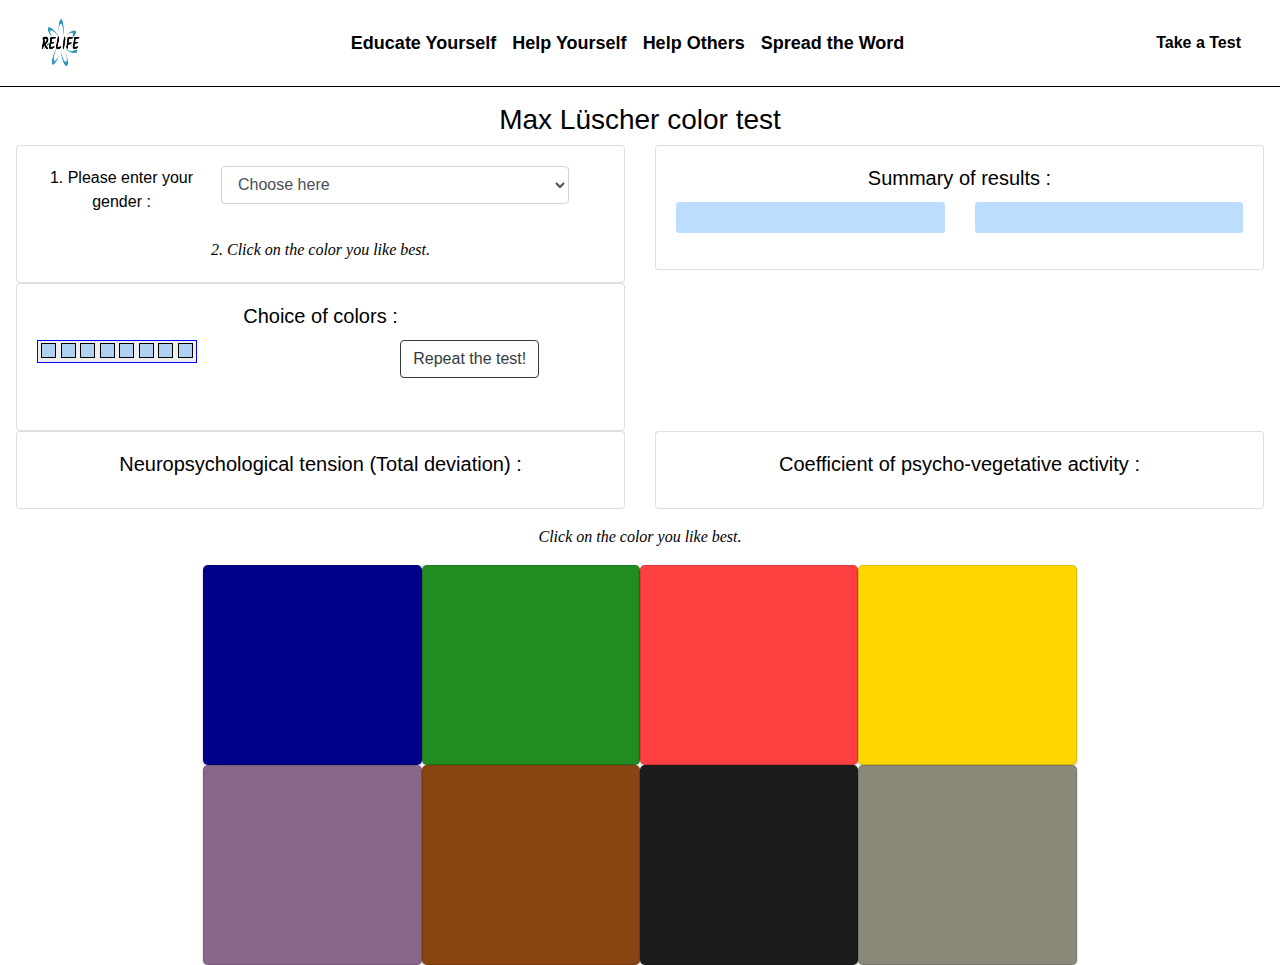
<file: lusher.html>
<!DOCTYPE html>
<html lang="fr">
  <head>
    <meta charset="utf-8">
    <meta name="viewport" content="width=device-width, initial-scale=1, shrink-to-fit=no">
    <title>Lusher color test</title>
    <meta name="author" content="Nithish  Kumar G">
    <meta name="translator" content="Nithish Kumar G">
    <meta name="last-update" content="24/03/2020">
    <!-- Bootstrap CSS -->
    <link rel="stylesheet" href="https://stackpath.bootstrapcdn.com/bootstrap/4.4.1/css/bootstrap.min.css" integrity="sha384-Vkoo8x4CGsO3+Hhxv8T/Q5PaXtkKtu6ug5TOeNV6gBiFeWPGFN9MuhOf23Q9Ifjh" crossorigin="anonymous">
    <link rel="stylesheet" type="text/css" href="./assets/css/style.css">
    <!-- Optional JavaScript -->
<!-- jQuery first, then Popper.js, then Bootstrap JS -->
<script src="https://code.jquery.com/jquery-3.4.1.slim.min.js" integrity="sha384-J6qa4849blE2+poT4WnyKhv5vZF5SrPo0iEjwBvKU7imGFAV0wwj1yYfoRSJoZ+n" crossorigin="anonymous"></script>
<script src="https://cdn.jsdelivr.net/npm/popper.js@1.16.0/dist/umd/popper.min.js" integrity="sha384-Q6E9RHvbIyZFJoft+2mJbHaEWldlvI9IOYy5n3zV9zzTtmI3UksdQRVvoxMfooAo" crossorigin="anonymous"></script>
<script src="https://stackpath.bootstrapcdn.com/bootstrap/4.4.1/js/bootstrap.min.js" integrity="sha384-wfSDF2E50Y2D1uUdj0O3uMBJnjuUD4Ih7YwaYd1iqfktj0Uod8GCExl3Og8ifwB6" crossorigin="anonymous"></script>
<!--
<script type="text/javascript" src="https://ajax.googleapis.com/ajax/libs/jquery/1.7.1/jquery.min.js"></script>
-->
<style></style>
  </head>
  <body class="text-center" cz-shortcut-listen="true"><header>
    <nav class="navbar navbar-expand-lg my-0 navbar-light" id="custom-nav-css"> <!-- navbar uses bootstrap code seen as seen in https://getbootstrap.com/docs/4.0/components/navbar/ -->
    <div class="container-fluid"> 
        <a class="navbar-brand active" href="index.html" id="custom-navbar-brand-mobile-responsiveness">
            <img src="assets/images/Logo.png" class="d-inline-block align-top" alt="ReLife logo" loading="lazy">
        </a>
        <button class="navbar-toggler" type="button" data-toggle="collapse" data-target="#navbarToggler" aria-controls="navbarToggler" aria-expanded="false" aria-label="Toggle navigation">
            <span class="navbar-toggler-icon"></span>
        </button>
        <div class="collapse navbar-collapse" id="navbarToggler">
            <ul class="nav navbar-nav mx-auto">
                <li><a class="nav-link rlf-nav" href="educate-yourself.html">Educate Yourself</a></li>
                <li><a class="nav-link rlf-nav" href="help-yourself.html">Help Yourself</a></li>
                <li><a class="nav-link rlf-nav" href="help-others.html">Help Others</a></li>
                <li><a class="nav-link rlf-nav" href="spread-the-word.html">Spread the Word</a></li> 
            </ul>
            <ul class="nav navbar-nav navbar-right">
              <li><a class="nav-link mha-nav" href="lusher.html"><b>Take a Test</b></a></li>
          </ul>
        </div>
    </div>
    </nav>
</header>
    


	<div class="choices cover-container d-flex w-100 h-100 p-3 mx-auto flex-column">
    <h3 class="cover-heading welcome">Max Lüscher color test</h3>

    <div class="row">

    <!-- BEGINNING : LEFT CARD -->
    <div id="saisie" class="col-sm-6">
      <div class="card">
        <div class="card-body">
      <div class="form-group row">
          <label for="NameSelect" class="col-sm-4">1. Please enter your gender :</label>
          <select id="NameSelect" class="form-control col-sm-7">
            <option value="Anonyme" selected>Choose here</option>
            <option value="TBH">Male</option>
            <option value="AT">Female</option>
            <option value="Anonyme">Prefer Not To Say</option>
          </select>
       </div>
       <p class="instruction card-text">2. Click on the color you like best.</p>
     </div>
   </div>
  </div>

  <!-- RESULTS : LEFT CARD -->
  <div id="synthese" class="col-sm-6">
    <div class="card choices">
      <div class="card-body">
        <h5 class="card-title">Summary of results :</h5>
        <!-- <p class="card-text">With supportional content.</p> -->
        <div class="row">
          <div id="name" class="col-sm-6"></div>
          <div id="date" class="col-sm-6"></div>
        </div>
        <form>
          <div class="form-group row">
            <div class="col-sm-6">
              <input id="colors" type="text" readonly class="form-control-plaintext form-control-sm" size="8" value="">
            </div>
            <div class="col-sm-6">
              <input id="idcolors" type="text" readonly class="form-control-plaintext form-control-sm" size="8" value="">
            </div>
          </div>
        </form>
      </div>
    </div>
  </div>

  <!-- RIGHT CARD -->
  <div class="col-sm-6">
    <div class="card">
      <div class="card-body">
        <h5 class="card-title">Choice of colors :</h5>
          <div class="form-group row">
            <div class="col-sm-6">
              <!-- <label for="colors" class="col-sm-12 col-form-label">Choix de couleurs :</label>-->
              <!-- nuancier de couleurs permettant de voir le résultat -->
                <div id="nuancier" style="width:160px; height:23px; background-color:#eeeeee; border:1px solid blue;">
                  <div id="col1" class="d-inline-block nuance" style=""></div>
                  <div id="col2" class="d-inline-block nuance" style=""></div>
                  <div id="col3" class="d-inline-block nuance" style=""></div>
                  <div id="col4" class="d-inline-block nuance" style=""></div>
                  <div id="col5" class="d-inline-block nuance" style=""></div>
                  <div id="col6" class="d-inline-block nuance" style=""></div>
                  <div id="col7" class="d-inline-block nuance" style=""></div>
                  <div id="col8" class="d-inline-block nuance" style=""></div>
                </div>
                <input id="colors2" type="text" readonly class="form-control-plaintext form-control-sm" size="8" value="">
                <!-- <input id="idcolors2" type="text" readonly class="form-control-plaintext form-control-sm" size="8" value=""> -->
            </div>
            <div class="col-sm-6">
              <input type="submit" class="btn btn-outline-dark" name="toggle1" value="Repeat the test!" id="toggle1" />

            </div>
          </div>
      </div>
    </div>
  </div>

</div><!-- end row 1 -->

<div class="row">
<!-- ROW 2 : LEFT CARD -->
<div class="col-sm-6">
  <div class="card choices">
    <div id="analyse-so" class="card-body">
      <h5 class="card-title">Neuropsychological tension (Total deviation) :</h5>
      <!-- <p class="card-text">With supporting text.</p> -->
    </div>
  </div>
</div>
<!-- ROW 2 : RIGHT CARD -->
<div class="col-sm-6">
  <div class="card choices">
    <div id="analyse-vk" class="card-body">
      <h5 class="card-title">Coefficient of psycho-vegetative activity :</h5>
      <!-- <p class="card-text">With supporting text.</p> -->
    </div>
  </div>
</div>
</div><!-- end row 2 -->
</div><!-- end container -->

      <div class="" align="center">
           <div class="instruction row">
              <p class="instruction col-sm-12">Click on the color you like best.</p>
           </div>
           <div class="ligneHaute row">
             <div class="col-sm-2"></div>
             <div id="coul3" class="card cardcoul col-sm-2 block1"></div>
             <div id="coul4" class="card cardcoul col-sm-2 block2"></div>
             <div id="coul2" class="card cardcoul col-sm-2 block3"></div>
             <div id="coul5" class="card cardcoul col-sm-2 block4"></div>
             <div class="col-sm-2"></div>
          </div>
          <div class="ligneBasse row">
            <div class="col-sm-2"></div>
            <div id="coul3" class="card cardcoul col-sm-2 block5"></div>
            <div id="coul4" class="card cardcoul col-sm-2 block6"></div>
            <div id="coul2" class="card cardcoul col-sm-2 block7"></div>
            <div id="coul5" class="card cardcoul col-sm-2 block0"></div>
            <div class="col-sm-2"></div>
         </div>
      </div>

  <script type="text/javascript">

    $(function(){
      // $(document).ready(function() { // ANCIEN CODE JQUERY
      var debug = true;
      var fulldebug = false;
      if (debug===true) {
        console.log("Debug mode activated: traces displayed.")
      } else {
        console.log("Debug mode inactive. You can activate it by setting the debug variable to true.")
      }
      var tabChoices = [];
      var tabColors = [];
      var sColors = "";
      var so = 0; 
      var vk = 0; 
      var numRx = /block(\d)/;
      var so_interpretation = [
        "Absence of unproductive neuropsychic tension. The test subject is active, his actions are varied and his efficiency is high. Emotional attitude is optimistic. Voluntary self-control is developed. At the same time, willpower is not an instrument for suppressing any part of the personality; it merely harmonizes the subject's diverse but non-contradictory desires. With the right motivation, the subject is able to work intensively for a long time. In extreme situations, he mobilizes effectively and concentrates on the task",
        "Insignificant level of unproductive neuropsychic tension. The subject is dominated by an activity-oriented attitude. His energy resources are sufficient for more or less regular bouts of overactivity and tension, unavailable to most others. Under conditions of motivated (interesting) activity, he has no difficulty in storing and reproducing long-term information. In general, they do not seek strong sensations. They emerge from stressful situations with dignity",
        "The level of unproductive neuropsychic tension is average. Under average conditions, the subject is able to cope with his workload and obligations. In a normal environment, he can switch from work to leisure and vice-versa (or from one type of activity to another) without major difficulty. If necessary, he can overcome fatigue by voluntary effort, but after that, a long period of reduced work capacity will appear in his actions and well-being. To maintain health and good performance, it is necessary for the subject to separate work and rest times more clearly and subjectively",
        "Increased level of unproductive neuropsychic tension. The potential usefulness of the subject's activity is very low. For this reason, he is obliged to force himself to do certain irreplaceable things. Constantly acting under the control of his will reinforces his fatigue. Long, intensive work will certainly be neuropsychologically costly for the subject. What's more, over time, the work will be very uneven in terms of productivity and quality. The general emotional context is characterized by heightened excitability, anxiety and uncertainty. In a stressful situation, a breakdown in activity and behavior is likely.",
        "Severe unproductive neuropsychic tension. The subject is extremely tired. His attention is easily distracted by extraneous things, while being characteristically “stuck” in emotional experiences. The absence of a stable hierarchy of motives makes the subject reactive and fuzzy. Moods can swing between elation and depression, excitement and helplessness. In an emotional state, anxiety, premonition of trouble, helplessness and lack of desire to do anything prevail. In an extreme situation, the subject is unreliable."
      ];

      var vk_interpretation = ["Exhaustion, settling into inaction. Chronic overwork. Passive response to difficulties, lack of preparation for stress and inadequate action in stressful situations are characteristic. Diversified and voluminous restorative measures are required ",

"The subject is adapted to optimize energy expenditure. Moderate need for recovery and rest. Energy potential is low, but quite sufficient for successful activity in the calm conditions to which he is accustomed. In extreme situations, delays in orientation and decision-making are likely",
"Optimal mobilization of physical and mental resources, the subject is ready to take action. In an extreme situation, speed in orientation and decision-making is most likely, making actions feasible and successful.",
"Excessive excitement, restlessness, fussiness. The level of excitement is excessively high. There are frequent cases where the subject does something not for its own sake, but only to unload. In difficult situations, febrile reactions are easily formed: impulsiveness, impatience, diminished self-control, a tendency to act rashly and thoughtlessly. In extreme situations, the most likely outcome is ineffective action and panic reactions. Relaxing and soothing treatments are necessary."
];
    //rouge (3), jaune (4), vert (2), violet (5), bleu (1), marron (6), gris (0), noir (7)
    var autnorma = [3, 4, 2, 5, 1, 6, 0, 7];
    /*
    "0" : {"gris", "G"},
    "1" : {"bleu", "B"},
    "2" : {"vert", "V"},
    "3" : {"rouge", "R"},
    "4" : {"jaune", "J"},
    "5" : {"violet", "F"}, // F pour fuschsia
    "6" : {"marron", "M"},
    "7" : {"noir", "N"}
     */
    var couleursJson = {
      "0" : "G",
      "1" : "B",
      "2" : "V",
      "3" : "R",
      "4" : "J",
      "5" : "F", // F pour fuschsia
      "6" : "M",
      "7" : "N"
    };

    var colorsHtml = {
      "0" : "#8b8878", //"G",
      "1" : "#00008b", //"B",
      "2" : "#228b22", //"V",
      "3" : "#ff4040", //"R",
      "4" : "#ffd700", //"J",
      "5" : "#8b668b", //"F", // F pour fuschsia
      "6" : "#8b4513", //"M",
      "7" : "#1c1c1c"  //"N"
    };

    var instructionString = [
      "Click on the color that appeals to you most now.",
      "Which of the remaining colors appeals to you most?"
    ];

    var sItemNumber = "";
    var itemNumber = 0;
    var iClick = 0;

    // Beginning
    $('div#synthese').hide(); // We remove the results
    $("div.choices").hide(); // We hide the results

    function shuffle(array) {
      for (let i = array.length - 1; i > 0; i--) {
        let j = Math.floor(Math.random() * (i + 1));
        [array[i], array[j]] = [array[j], array[i]];
      }
    }

    function randomblocks(){
      var colorsHtml = {
        "0" : "#8b8878", //"G",
        "1" : "#00008b", //"B",
        "2" : "#228b22", //"V",
        "3" : "#ff4040", //"R",
        "4" : "#ffd700", //"J",
        "5" : "#8b668b", //"F", // F for fuschsia
        "6" : "#8b4513", //"M",
        "7" : "#1c1c1c"  //"N"
      };

      for (i = 0; i < 8; i++) {
        $(".block"+(autnorma[i])).css('background-color', colorsHtml[i]);
      }

      // autnorma
      /* 12  / 0,7
                                                AUTNORMA
      .block1 {  background: #00008b; (blue) } ==> 3
      .block2 {  background: #228b22; (green) } ==> 4
      .block3 {  background: #ff4040; (red) } ==> 2
      .block4 {  background: #ffd700; (yellow) } ==> 5
      .block5 {  background: #8b668b; (F) }    ==> 1
      .block6 {  background: #8b4513; M }      ==> 6
      .block7 {  background: #1c1c1c; N }      ==> 0
      .block0 {  background: #8b8878; G }      ==> 7
      */
    }

    if (debug===true) console.log("autnorma",autnorma)
    // shuffle(autnorma);
    if (debug===true) console.log("autnorma shuffled",autnorma)

    //$('.block').click(function(event) {
    $('.cardcoul').click(function(event) {
        if (fulldebug===true) console.log("block click",$(this));

        // trigger event : The clicked block is hidden
        event.preventDefault();
        $( this ).hide();
        // the class is written as follows : class="block1 block"
        // We'll retrieve the first element : ici "block1"
        sItemNumber = numRx.exec(
           $(this).attr('class')
        )[1];
        if (fulldebug===true) console.log("string : ", sItemNumber)
        itemNumber = parseInt(sItemNumber) // convert the string into an integer.
        // We add the element to the table of successive choices
        tabChoices.push(itemNumber);
        tabColors.push(couleursJson[itemNumber]);

        if (fulldebug===true) console.log("Selected (and hidden) card : ", itemNumber)
        if (fulldebug===true) console.log("Successive choices : ", tabChoices)
        if (fulldebug===true) console.log("HTML flow : ", colorsHtml[itemNumber])

        // We put the colors in the result color chart
        iClick = iClick + 1
        $("div#col" + (iClick)).css('background-color', colorsHtml[itemNumber]);

        if (tabChoices.length == 1) {
          $('p.instruction').remove(); // Remove the first line of instructions
          $("div.instruction").append("<p class=\"instruction col-sm-12\">"+instructionString[1]+"</p>");
        }
        if (tabChoices.length == 8) {
            // After the last item has been clicked,
            iClick = 0; // Reset to zero
            showchoices(); // calculate and show results
        }
    });

    // Press the “Restart” button
    $('#toggle1').click(function() {
        if (debug===true) console.log("#toggle1 click (Recommencer)")

        // On CACHE (hide) :
        $("div#analyse-so").hide();
        $("div#analyse-vk").hide();
        $("div#synthese").hide();

        $("div.choices").hide();
        $("#colors2").hide();
        $('.welcome').hide(); // welcome title block

        // We DISPLAY (show) :
        $('.cardcoul').show(); // color cards
        $('div#saisie').show(); // input block

        // Reset the colors in the color chart
        for (i = 0; i < 8; i++) {
          $("div#col"+(i+1)).css('background-color', 'rgba(0, 123, 255, 0.26)');
        }
        // Reset temporary data tables
        tabChoices = [];
        tabColors = [];
        sColors = "";
   

        $('p.choices').remove(); 
        $('p.instruction').remove();
        $("div.instruction").append("<p class=\"instruction col-sm-12\">"+instructionString[0]+"</p>");
    });

    
    function showchoices() {
        if (debug===true) console.log("Couleurs choisies : ", tabColors)

        $('.welcome').hide(); 
        $('p.instruction').remove(); 

        
        var subjectName = ""
        subjectName = $("#NameSelect").children("option:selected").val();
        $('div#saisie').hide(); 

        // Initialize variables
        so = 0; 
        vk = 0; 
        var so_string = "Result related to neuropsychic tension";
        var vk_string = "Result linked to the psycho-vegetative activity coefficient";
     
        var so_interval = "[]";
        var vk_interval = "[]";
        // Date and time initialisation
        var dt = new Date();
        var datetime = "" + dt.getDate() + "/" + (dt.getMonth()+1)  + "/" + dt.getFullYear() + "   "
            + dt.getHours() + ":" + dt.getMinutes(); // + ":" + dt.getSeconds();

        
        for (var i = 0; i < tabChoices.length; i++) {
          
            if (debug===true) console.log("" + [i] + " " + so + " + ABS(Norme(" + autnorma.indexOf(i) + ")-Choix(" + tabChoices.indexOf(i) + "))")
            so += Math.abs(autnorma.indexOf(i) - tabChoices.indexOf(i));
        }
        if (debug===true) console.log("Neuropsychological tension (Total deviation) : " + so)

        
        vk = (18 - tabChoices.indexOf(3) - tabChoices.indexOf(4) - 2) / (18 - tabChoices.indexOf(1) - tabChoices.indexOf(2) - 2);
        vk = Math.round(vk * 10) / 10;
        if (debug===true) console.log("Coefficient of vegetative activity : " + vk)

       
        if (so <= 6) {
            so_string = so_interpretation[0];
            so_interval = "[0 <= so <= 6]";
        }
        else if (so <= 12) {
            so_string = so_interpretation[1];
            so_interval = "[6 < so <= 12]";
        }
        else if (so <= 20) {
            so_string = so_interpretation[2];
            so_interval = "[12 < so <= 20]";
        }
        else if (so <= 26) {
            so_string = so_interpretation[3];
            so_interval = "[20 < so <= 26]";
        }
        else if (so <= 32) {
            so_string = so_interpretation[4];
            so_interval = "[26 < so <= 32]";
        }

        
        if (vk <= 0.4) {
            vk_string = vk_interpretation[0];
            vk_interval = "[0 <=  vk <= 0.4]";
        }
        else if (vk <= 0.8) {
            vk_string = vk_interpretation[1];
            vk_interval = "[0.4 < vk <= 0.8]";
        }
        else if (vk <= 1.9) {
            vk_string = vk_interpretation[2];
            vk_interval = "[0.8 < vk <= 1.9]";
        }
        else if (vk <= 5) {
            vk_string = vk_interpretation[3];
            vk_interval = "[1.9 < vk <= 5]";
        }

        
        $("div#name").append("<p class=\"choices\">Nom : " + subjectName + "</p>");
        $("div#date").append("<p class=\"choices\">Date : " + datetime + "</p>");
        $("input#colors").attr('value',"" + tabColors.join(""));
        $("input#idcolors").attr('value',"" + tabChoices.join(""));
        $("div#synthese").show();

        
        $("input#colors2").attr('value',"" + tabColors.join(""));
        $("input#idcolors2").attr('value',"" + tabChoices.join("-"));
        $("#colors2").show();

        $("div#analyse-so").append("<p class=\"choices\">SО = " + so + "<span style=\"font-weight:lighter;\">    avec " + so_interval + "</span></p>");
        $("div#analyse-so").append("<p class=\"choices description\">   " + so_string + "</p>");
        $("div#analyse-so").show();

        
        $("div#analyse-vk").append("<p class=\"choices\">CК = " + vk + "<span style=\"font-weight:lighter;\">    avec " + vk_interval +"</span></p>");
        $("div#analyse-vk").append("<p class=\"choices description\">   " + vk_string + "</p>");
        $("div#analyse-vk").show();

        
        $("div.choices").show();

      }

    }); // fin JQuery
    </script>
    
  </body>
</html>
</file>
<file: assets/css/style.css>
/* All pages (navigation, footer, and other elements that are used in multiple pages) */
* {
    color: 	#000000;
    font-family: 'Lato', sans-serif;
}

#covid-19-awareness {
    position: relative;
    padding-top: 10px;
    padding-bottom: 10px;
    border-bottom: 1px solid #000000;
}

#covid-19-awareness, #covid-19-awareness a, .fa-info-circle {
    background-color: #FF6347;
    color: white;
    text-align: center;
    font-weight: 600;
    letter-spacing: 1px;
}

#covid-19-awareness a:hover {
    text-decoration: none;
}

.fa-angle-right {
    margin-left: 10px;
    color: #FF6347;
    font-size: inherit;
}

#covid-19-awareness .fa-angle-right {
    color: #ffffff; /* color had to be changed due to the orange background */
    margin-left: 5px;
}

.fa-info-circle {
    margin-right: 10px; /* to ensure space for aesthetics */
}

#custom-nav-css {
    border-bottom: 1px solid #000000;
}

.navbar-brand img {
    height: 60px;
    width: 60px;
}
.rlf-nav { 
    color: #000000 !important; /* !important had to be used as then the bootstrap stylings would take priority over the custom css stylings */
    font-weight: 600;
    font-family: 'Lato', sans-serif;
    font-size: 18px;
}

.rlf-nav:hover, .rlf-nav:hover span {
    color: #FF6347 !important; /* !important had to be used as then the bootstrap stylings would take priority over the custom css stylings */
} 

.rlf-active, .rlf-active span {
    color: #FF6347 !important; /* !important had to be used as then the bootstrap stylings would take priority over the custom css stylings */
}

a.rlf-active:hover, a.rlf-active:hover span { /* !important had to be used as then the bootstrap stylings would take priority over the custom css stylings */
    color: #FF4500 !important; /* a little bit of a darker orange color to have the user notice a difference but still maintain aesthetic integrity */
}


#rlf-navbar-right-space {
    padding-left: 10px;
    padding-right: 10px;
}

.rlf-link {
    text-decoration: none;
}

.rlf-get-started {
    margin-top: 62px;
    text-align: center;
    margin-bottom: 40px; 
}

.get-started-button {
    font-size: 20px;
    font-weight: 500;
    color: #ffffff;
    background-color: #FF6347;
    border: 1px solid #000000;
    border-radius: 8px;
    width: 100%;
    padding: 13px 0px; /* chosen by guess-work, not purely consistent with other numbers */
    margin-left: auto;
    margin-right: auto;
    margin-bottom: 40px;
}

.get-started-button:hover {
    background-color: #FF4500;
    font-weight: 500;
}

.rlf-get-started a:first-child {
    width: 20%;
    display: block;
    margin-left: auto;
    margin-right: auto;
}

.rlf-get-started a:hover {
    text-decoration: none;
    color: #FF6347;
}

.start-spreading-awareness {
    color: #FF6347;
    font-size: 24px; /* bigger size than the call out to grasp the viewer's attention */
    font-weight: 500;
}

.full-size-image {
    width: 100%;
    height: auto;
    top: 0;
    left: 0;
}

.rlf-heading {
    font-size: 32px;
    font-weight: 600;
    padding-bottom: 20px;
}

.rlf-paragraph {
    font-size: 20px;
    font-weight: 400;
    padding-bottom: 20px;
}

.black-background { 
    height: 75px;
    background-color: #000000;
    width: 100%;
}

footer {
    background-color: #000000;
}

footer div {
    background-color: #000000;
    color: #ffffff;
}

.top-footer, .bottom-footer {
    width: 80%;
    margin-left: auto;
    margin-right: auto;
    background-color: #000000;
}

.top-footer {
    padding-top: 15px;
    border-top: 1px solid rgba(128,128,128,0.35); /* color taken from https://squareup.com/us/en footer through the use of Chrome's DevTools */
    border-bottom: 1px solid rgba(128,128,128,0.35);
    padding-bottom: 15px;
}

.bottom-footer {
    padding-top: 15px;
    padding-bottom: 75px;
}

.top-left .bottom-left {
    background-color: #000000;
    float: left;
}

.top-right, .bottom-right {
    background-color: #000000;
    float: right;
}

#flag {
    background-color: #000000;
    width: 40px;
    height: 40px;
    margin-right: 20px;
}

.top-left {
    background-color: #000000;
    font-size: 14px;
    font-weight: 600;
    letter-spacing: 1px;
}

.top-right {
    margin-top: -30px; /* adjusts the social media icons to be of correct y-position */
    background-color: #000000;
}

.top-right i {
    margin-right: 10px; /* done for aesthetic purposes */
    margin-left: 10px;
    background-color: #000000;
    font-size: 20px;
    color: #ffffff;
}

.bottom-left {
    background-color: #000000;
    color: #737373;
    font-size: 14px;
}

.bottom-right {
    background-color: #000000;
    text-align: right;
    margin-right: 10px;
    margin-top: -25px;
    letter-spacing: 0.5px;
}

.bottom-right span {
    color: #ffffff;
    text-align: right;
    font-size: 14px;
    font-weight: 600;
}

/* Extra small devices (phones) */
@media only screen and (max-width:717px) {
    #custom-navbar-brand-mobile-responsiveness { 
        font-size: 16px; /* smaller font for the navbar-brand text on small devices */
    }
    #custom-navbar-brand-mobile-responsiveness img { /* a little of a smaller logo on small devices */
        height: 28px;
        width: 28px;
    }
    .rlf-nav {
        font-size: 16px;
    }
    .fa-angle-right {
        margin-left: 5px; /* smaller margin to stay consistent with the size of the device */
    }
    .black-background {
        height: 50px;
    }
    .bottom-footer {
        padding-bottom: 30px;
    }
    .top-left, .bottom-left, .bottom-right span {
        font-size: 10px;
    }
    .top-right i {
        font-size: 14px;
    }
    .bottom-left, .bottom-right {
        float: none;
        text-align: center;
        margin-right: auto;
        margin-left: auto;
        display: block;
    }
    .bottom-left {
        margin-top: 15px;
    }
    .bottom-right {
        margin-top: 15px;
    }
}

/* Small devices (Tablets and landscape phones) */
@media only screen and (min-width:718px) and (max-width:992px) {
    .fa-angle-right {
        margin-left: 8px; /* smaller margin to stay consistent with the size of the device */
    }
    #covid-19-awareness .fa-angle-right {
        margin-left: 5px;
    }
    .black-background {
        height: 50px; /* smaller height as the device is smaller */
    }
    .bottom-footer {
        padding-top: 20px; /* more seperation for aesthetic purposes */
    }
    .top-left, .bottom-left, .bottom-right span {
        font-size: 12px;
    }
    .top-right i {
        font-size: 16px;
    }
}

/* Large devices (Large desktops and laptops) */
@media only screen and (min-width: 1824px) {
    .top-footer, .bottom-footer {
        width: 75%; /* ensures that the footer elements are not too far apart */
    }
}

/* Home page */
.hero-text {
    font-size: 62px;
    margin-top: 62px;
    margin-bottom: 28px;
    text-align: center;
    font-weight: 600;
    text-decoration: none; /* needed to remove text decoration since they are links */
}

.hero-text div {
    margin-bottom: 40px;
}

.rlf-hero-underline {
    border-bottom: 3px solid #000000;
}

.hero-text a {
    color: #000000;
}

.hero-text a:hover {
    color: #FF6347;
    text-decoration: none;
}

.hero-image-home {
    margin-top: 124px;
}

.hero-image {
    margin-left: auto;
    margin-right: auto;
    text-align: center;
    background: linear-gradient(#ffffff 50%, #030303 50%) /* the way to do this found in https://stackoverflow.com/questions/8541081/css-set-a-background-color-which-is-50-of-the-width-of-the-window */
}

.hero-image img { 
    width: 85%;
    height: auto;
    border-radius: 5%;
    border: 1px solid #ffffff;
    /* specifications found in https://css-tricks.com/perfect-full-page-background-image/ but had to be altered 
    since the hero image is not a background image */
}

.content {
    padding-top: 50px;
    background-color: #030303;
    text-align: center;
}

.content h1, #message-summary {
    padding-top: 30px;
    margin-bottom: 30px;
    color: #ffffff;
    background-color: #030303;
}

.content h1 {
    font-size: 50px;
    padding-left: 50px;
    padding-right: 50px;
}

#message-summary {
    font-size: 26px;
    width: 70%;
    margin-left: auto;
    margin-right: auto;
}

#callout-hero-image {
    font-size: 30px;
    font-weight: 600;
    margin-left: auto;
    margin-right: auto;
    background-color: #030303;
    color: #FF6347;
    padding-bottom: 96px;
    margin-bottom: 128px;
}

.content a:hover {
    text-decoration: none;
}

.depression-home, .anxiety-home, .ptsd-home {
    width: 70%;
    margin-left: auto;
    margin-right: auto;
    overflow: hidden;
}

.depression-home, .anxiety-home {
    padding-bottom: 150px;
}

.depression-image, .anxiety-image, .ptsd-image {
    max-width: 50%;
    position: relative;
}

.depression-image, .ptsd-image { /* different than the anxiety section for aesthetic purposes */
    float: left;
}

.anxiety-image {
    float: right;
    padding-left: 80px;
}

#depressed-man, #anxious-woman, #woman-with-PTSD {
    width: 100%;
    position: relative;
    border-radius: 2%;
    border: 4px solid #FF6347;
}

.depression-text, .anxiety-text, .ptsd-text {
    max-width: 50%;
}

.depression-text, .ptsd-text {
    padding-left: 80px;
    float: right;
}

.anxiety-text {
    padding-left: 10px;
    padding-top: 20px;
    float: left;
}

.depression-text h1, .anxiety-text h1, .ptsd-text h1 {
    text-align: left;
    font-weight: 600;
    font-size: 28px;
    padding-right: 40px;
    padding-bottom: 30px;
}

.depression-text>p, .anxiety-text>p, .ptsd-text>p {
    text-align: left;
    font-size: 20px;
    font-weight: 400;
    padding-right: 80px;
    padding-bottom: 30px;
    color: #000000;
}

.depression-text a, .anxiety-text a, .ptsd-text a {
    text-align: left;
    font-size: 20px;
    font-weight: 600;
    padding-right: 80px;
    padding-bottom: 30px;
}

.depression-text a p, .anxiety-text a p, .ptsd-text a p {
    color: #FF6347;
}

.depression-text a:hover, .anxiety-text a:hover, .ptsd-text a:hover {
    text-decoration: none;
}

.mental-health-awareness-newsletter-home {
    margin-top: 128px;
    background-color: #E5EBED;
}

.newsletter-callout {
    background-color: #E5EBED;
    padding-top: 64px;
    text-align: center;
    margin-left: auto;
    margin-right: auto;
    width: 100%;
    padding-bottom: 64px;
}

.newsletter-callout h1, .newsletter-callout p {
    background-color: #E5EBED;
    width: 65%;
    margin-left: auto;
    margin-right: auto;
}

.newsletter-callout h1 {
    font-size: 28px;
    padding: 0 0 14px;
    font-weight: 600;
}

.newsletter-callout p {
    font-size: 20px;
    padding-bottom: 10px; 
    width: 62%;
}

.newsletter-form {
    background-color: #E5EBED;
    padding-bottom: 64px;
}

.newsletter-form form {
    background-color: #E5EBED;
    padding-bottom: 30px;
    width: 60%;
    margin-left: auto;
    margin-right: auto;
}

.newsletter-form form label {
    display: none;
}

.newsletter-form form input[type=email] {
    background-color: #ffffff;
    text-align: left;
    width: 75%;
    padding: 10px 20px;
    font-size: 16px;
    border: 2px solid #000000;
    border-radius: 2%;
}

textarea:focus, input:focus{  /* removes the blue border that appears when the email input is selected  */
    outline: none;
} 

.newsletter-form form input[type=submit] {
    font-size: 16px;
    background-color: #FF6347;
    color: #ffffff;
    font-weight: 500;
    float: right;
    padding: 10px 20px;
    height: 50px;
    border: 1px solid #000000;
    border-radius: 8px;
}

.newsletter-form form input[type=submit]:hover {
    background-color: #FF4500;
}

.mental-health-awareness-community-home {
    background-color: #ffffff;
    padding-top: 64px;
}

.community-callout-text {
    color: #000000;
    margin-left: auto;
    margin-right: auto;
    text-align: center;
    width: 70%;
}

.community-callout-text .rlf-heading {
    padding-bottom: 40px;
}

.community-callout-text .rlf-get-started a:first-child {
    width: 28.6%;
}

.mental-health-emergency {
    background-color: #E5EBED;
    padding-top: 64px;
    padding-bottom: 400px;
}

.mental-health-emergency>h1 {
    background-color: #E5EBED;
    font-size: 32px;
    text-align: center;
    color: #000000;
    margin-left: auto;
    margin-right: auto;
    font-weight: 600;
    padding-bottom: 50px;
}

.call-emergency, .support-center {
    width: 40%;
    border: 1px solid #000000;
    background-color: #ffffff;
}

.call-emergency {
    margin-left: 50px;
    float: left;
}

.support-center {
    margin-right: 50px;
    float: right;
}

.call-emergency h1, .support-center h1 {
    font-size: 20px;
    font-weight: 600;
    text-align: center;
    padding: 20px;
}

.call-emergency>p, .support-center>p {
    font-size: 20px;
    font-weight: 400;
    text-align: center;
    padding: 20px;
    height: 150px; /* height had to be fixed so that the two side-by-side div elements appear to have equal height */
    overflow: hidden;
} 

.call-emergency a p, .support-center a p {
    font-size: 20px;
    font-weight: 600;
    text-align: center;
    padding: 20px;
    color: #FF6347;
}

.call-emergency a:hover, .support-center a:hover {
    color: #FF6347;
    text-decoration: none;
}

/* Extra small devices (phones) */
@media only screen and (max-width:717px) {
    .hero-text {
        font-size: 38px;
    }
    .rlf-get-started a:first-child {
        width: 40%;
    }
    .content h1 {
        font-size: 32px;
        padding-left: 16px;
        padding-right: 16px;
    }
    #message-summary {
        font-size: 20px;
    }
    #callout-hero-image {
        font-size: 24px;
        margin-bottom: 62px;
    }
    .depression-home, .anxiety-home, .ptsd-home {
        padding-left: 10px;
        padding-right: 10px;
        width: 100%;
    }
    .depression-home, .anxiety-home {
        padding-bottom: 100px;
    }
    .ptsd-home {
        padding-bottom: 32px;
    }
    .depression-image, .anxiety-image, .ptsd-image {
        max-width: 90%;
        text-align: center;
        margin-left: auto;
        margin-right: auto;
        float: none;
    }
    .anxiety-image {
        padding-left: 0px;
    }
    .depression-text, .anxiety-text, .ptsd-text {
        max-width: 100%;
        float: none;
        padding-left: 30px;
        padding-right: 0px;
        padding-top: 0px;
    }
    .depression-text h1, .anxiety-text h1, .ptsd-text h1 {
        text-align: left;
        font-size: 22px;
        padding-top: 30px;
        padding-left: 0px;
        padding-right: 0px;
        width: 80%;
    }
    .depression-text>p, .anxiety-text>p, .ptsd-text>p {
        text-align: left;
        font-size: 16px;
        padding-left: 0px;
        padding-right: 0px;
        width: 80%;
    }
    .depression-text a, .anxiety-text a, .ptsd-text a {
        text-align: left;
        font-size: 16px;
        padding-left: 0px;
        padding-right: 0px;
    }
    .mental-health-awareness-newsletter-home {
        margin-top: 0px;
    }
    .newsletter-callout {
        padding-bottom: 30px;
    }
    .newsletter-callout h1 {
        font-size: 22px;
        width: 75%;
    }
    .newsletter-callout p {
        font-size: 16px;
        width: 80%;
    }
    .newsletter-form {
        padding-bottom: 30px;
    }
    .newsletter-form form {
        width: 100%;
        text-align: center;
    }
    .newsletter-form form input[type=email] {
        margin-left: auto;
        margin-right: auto;
        font-size: 14px;
    }
    .newsletter-form form input[type=submit] {
        float: none;
        margin-top: 40px;
        font-size: 14px;
    }
    .community-callout-text {
        width: 85%;
    }
    .community-callout-text .rlf-heading {
        font-size: 22px;
        padding-bottom: 20px;
    }
    .community-callout-text .rlf-paragraph {
        font-size: 16px;
        padding-bottom: 10px;
    }
    .community-callout-text .rlf-get-started {
        margin-top: 30px;
        width: 100%;
    }
    .community-callout-text .rlf-get-started a:first-child {
        width: 35%;
    }
    .community-callout-text .get-started-button {
        font-size: 16px;
    }
    .mental-health-emergency {
        padding-bottom: 50px;
    }
    .mental-health-emergency>h1 {
        font-size: 22px;
    }
    .call-emergency, .support-center {
        width: 75%;
        margin-left: auto;
        margin-right: auto;
        text-align: center;
        float: none;
    }
    .support-center {
        margin-top: 50px;
    }
    .call-emergency h1, .call-emergency>p, .call-emergency a p, .support-center h1, .support-center>p, .support-center a p {
        font-size: 16px;
        padding: 15px;
        height: auto;
    }
}

/* Small devices (Tablets and landscape phones) */
@media only screen and (min-width:718px) and (max-width:992px) {
    .hero-text {
        font-size: 50px;
        margin-top: 50px;
    }
    .rlf-get-started {
        margin-bottom: 0px;
    }
    .rlf-get-started a:first-child {
        width: 25%;
    }
    .hero-image-home {
        margin-top: 80px;
    }
    .content {
        padding-left: 75px;
        padding-right: 75px;
    }
    .content h1 {
        font-size: 40px;
    }
    #message-summary {
        font-size: 24px;
    }
    #callout-hero-image {
        padding-top: 20px;
        font-size: 26px;
    }
    .mental-health-more-information-home {
        margin-top: -40px;
    }
    .depression-home, .anxiety-home, .ptsd-home {
        padding-left: 10px;
        padding-right: 10px;
        padding-bottom: 80px;
        text-align: center;
        width: 100%;
    }
    .depression-image, .anxiety-image, .ptsd-image {
        max-width: 85%;
        text-align: center;
        margin-left: auto;
        margin-right: auto;
        float: none;
    }
    .anxiety-image {
        padding-left: 0px;
    }
    .depression-text, .anxiety-text, .ptsd-text {
        float: none;
        max-width: 900%;
        margin-left: auto;
        margin-right: auto;
        padding-left: 0px;
        padding-right: 0px;
        padding-top: 20px;
    }
    .depression-text h1, .anxiety-text h1, .ptsd-text h1 {
        text-align: center;
        font-size: 24px;
        padding-top: 30px;
        padding-bottom: 20px;
        padding-left: 0px;
        padding-right: 0px;
        width: 80%;
        margin-left: auto;
        margin-right: auto;
    }
    .depression-text>p, .anxiety-text>p, .ptsd-text>p {
        text-align: center;
        font-size: 20px;
        padding-bottom: 20px;
        padding-left: 0px;
        padding-right: 0px;
        width: 67%;
        margin-left: auto;
        margin-right: auto;
    }
    .depression-text a, .anxiety-text a, .ptsd-text a {
        text-align: center;
        font-size: 20px;
        padding-bottom: 20px;
        padding-left: 0px;
        padding-right: 0px;
        margin-left: auto;
        margin-right: auto;
    }
    .mental-health-awareness-newsletter-home {
        margin-top: 0px;
    }
    .newsletter-callout {
        padding-bottom: 10px;
    }
    .newsletter-callout h1 {
        font-size: 24px;
    }
    .newsletter-callout p {
        font-size: 18px;
    }
    .newsletter-form {
        padding-bottom: 30px;
    }
    .newsletter-form form {
        width: 100%;
        text-align: center;
    }
    .newsletter-form form input[type=email] {
        margin-left: auto;
        margin-right: auto;
        float: none;
        width: 70%;
        display: block;
    }
    .newsletter-form form input[type=submit] {
        float: none;
        margin-top: 40px;
        width: 20%;
    }
    .community-callout-text .rlf-heading {
        padding-bottom: 22px;
        font-size: 24px;
    }
    .community-callout-text .rlf-paragraph {
        padding-bottom: 10px;
        font-size: 18px;
    }
    .community-callout-text .rlf-get-started {
        margin-top: 40px;
    }
    .community-callout-text .get-started-button {
        font-size: 18px;
    }
    .mental-health-emergency {
        padding-bottom: 375px;
    }
    .mental-health-emergency>h1 {
        font-size: 24px;
    }
    .call-emergency h1, .call-emergency>p, .call-emergency a p, .support-center h1, .support-center>p, .support-center a p {
        font-size: 18px;
        padding: 18px;
    }
}

/* Medium devices (Large tablets and small laptops) */
@media only screen and (min-width:993px) and (max-width:1310px) { 
    /* only use of this @media screen size to make the mental-health-more-information-home section of the home page look better aesthetically */
    .depression-home, .anxiety-home, .ptsd-home {
        width: 90%;
    }
}

/* Large devices (Large desktops and laptops) */
@media only screen and (min-width: 1824px) {
    .rlf-get-started a:first-child {
        width: 10%;
    }
    .hero-image img {
        width: 50%; /* image appears to large for large desktops */
    }
    .content h1 { /* content is too wide and needs to be narrower */
        padding-left: 250px;
        padding-right: 250px;
    } 
    .depression-home, .anxiety-home, .ptsd-home {
        width: 50%;
    }
    .depression-home, .anxiety-home {
        padding-bottom: 200px;
    }
    .newsletter {
        width: 50%;
        margin-left: auto;
        margin-right: auto;
        padding-top: 50px;
        padding-bottom: 50px;
    }
    .hero-image-home-2 img {
        display: none; /* image appears to large for large desktops therefore it will be removed, set as a background, and cropped out */
    }
    /* idea taken from https://css-tricks.com/crop-top/ */
    .hero-image-home-2 { /* cropping the removed image and adding it back as a background for the div element */
        width: 100%;
        height: 1000px;
        background-image: url(../../assets/images/community.jpg);
        background-size: cover;
        background-position: center center;
    }
    .community-callout-text {
        width: 40%;
        padding-top: 50px;
        padding-bottom: 50px;
    }
    .mental-health-emergency>h1 {
        padding-top: 50px;
    }
    .mental-health-emergency-content {
        width: 60%;
        margin-left: auto;
        margin-right: auto;
        padding-top: 50px;
    }

}

/* Educate Yourself page */

.educate-yourself-statistics {
    background-color: #ffffff;
}

.educate-yourself-statistics .statistics {
    width: 80%;
    margin-left: auto;
    margin-right: auto;
    margin-top: 0px;
    font-weight: 600;
    font-size: 62px;
    padding-top: 62px;
}

.educate-yourself-statistics .statistics div {
    text-align: center;
    padding-bottom: 196px;
}

.educate-yourself-statistics .statistics div span {
    color: #FF6347;
}

.educate-yourself-call-to-action {
    background-color: #FF6347;
    width: 100%;
    font-family: 'Lato', sans-serif;
    margin-top: 32px;
}

.textual-info {
    padding-top: 164px;
    background-color: #FF6347;
    width: 65%;
    margin-left: auto;
    margin-right: auto;
}

.textual-info h1, .textual-info a p {
    background-color: #FF6347;
    text-align: center;
}

.textual-info h1 {
    font-size: 62px;
    font-weight: 600;
    padding-top: 62px;
    padding-bottom: 20px;
    color: #000000;
}

.textual-info p {
    font-size: 30px;
    color: #ffffff;
}

.textual-info a p { /* had to use margins so the link hover wouldn't be as wide as it is with paddings */
    margin-top: 62px;
    margin-bottom: 62px;
    text-decoration: none;
}

.textual-info a:hover {
    text-decoration: none;
}

.textual-info .fa-angle-right {
    color: #ffffff;
}

.educate-yourself-call-to-action .rlf-get-started {
    background-color: #FF6347;
    padding-bottom: 186px;
    margin-bottom: 0px;
}

.educate-yourself-call-to-action .rlf-get-started a:hover {
    color: #000000; /* set the color of the icon to white to match with the text */
}

.educate-yourself-call-to-action .get-started-button {
    color: #ffffff;
    background-color: #000000;
    border: 2px solid #ffffff;
    font-weight: 500;
    font-size: 20px;
    margin-bottom: 62px;
}

.educate-yourself-call-to-action .get-started-button:hover {
    background-color: #ffffff;
    border-color: #000000;
    color: #000000;
    font-weight: 600; 
}

.educate-yourself-call-to-action .start-spreading-awareness, .educate-yourself-call-to-action .start-spreading-awareness:hover {
    color: #000000;
    text-decoration: none;
    font-size: 30px; 
    font-weight: 600;
}

.angle-color-black .fa-angle-right {
    color: #000000; /* set the color of the icon to black to match with the text */
}

/* Extra small devices (phones) */
@media only screen and (max-width:717px) {
    .educate-yourself-statistics .statistics {
        font-size: 32px;
        padding-top: 62px;
    }
    .educate-yourself-statistics .statistics div {
        padding-bottom: 96px; /* 32px times 3 = 96px */
    }
    .educate-yourself-call-to-action {
        margin-top: 0px;
    }
    .textual-info {
        padding-top: 62px;
        width: 70%;
    }
    .textual-info h1 {
        padding-top: 34px; /* 34px + 62px = 96px which is equal to the padding-bottom of .educate-yourself-statistics .statistics div */
        font-size: 32px;
    }
    .textual-info p {
        font-size: 20px;
    }
    .textual-info a p {
        margin-top: 32px;
        margin-bottom: 32px;
    }
    .textual-info .fa-angle-right {
        margin-left: 5px; /* make sure the icon does not jump over to the next line */
    }
    .educate-yourself-call-to-action .rlf-get-started {
        padding-bottom: 62px;
    }
    .educate-yourself-call-to-action .get-started-button {
        font-size: 16px;
        margin-bottom: 32px;
    }
    .educate-yourself-call-to-action .start-spreading-awareness, .educate-yourself-call-to-action .start-spreading-awareness:hover {
        font-size: 20px;
    }
}

/* Small devices (Tablets and landscape phones) */
@media only screen and (min-width:718px) and (max-width: 992px) {
    .educate-yourself-statistics .statistics {
        font-size: 45px;
        padding-top: 62px;
    }
    .educate-yourself-statistics .statistics:first-child {
        padding-top: 45px;
    }
    .educate-yourself-statistics .statistics div {
        padding-bottom: 135px;  /* 45px times 3 = 135px */
    }
    .educate-yourself-call-to-action {
        margin-top: 0px;
    }
    .textual-info {
        padding-top: 65px;
        width: 60%; 
    }
    .textual-info h1 {
        padding-top: 70px; /* 70px + 65px = 135px which is the padding bottom of .educate-yourself-statistics .statistics div */
        font-size: 45px;
    }
    .textual-info p {
        font-size: 24px;
    }
    .textual-info a p {
        margin-top: 45px;
        margin-bottom: 45px;
    }
    .educate-yourself-call-to-action .rlf-get-started {
        padding-bottom: 45px;
    }
    .educate-yourself-call-to-action .get-started-button {
        font-size: 18px;
        margin-bottom: 45px;
    }
    .educate-yourself-call-to-action .start-spreading-awareness, .educate-yourself-call-to-action .start-spreading-awareness:hover {
        font-size: 24px;
    }
}

/* Large devices (Large desktops and laptops) */
@media only screen and (min-width: 1824px) {
    .educate-yourself-statistics .statistics {
        width: 50%;
    }
    .textual-info {
        padding-top: 62px;
        width: 35%;
    }
    .educate-yourself-call-to-action .rlf-get-started {
        padding-bottom: 62px;
    }
}

/* Help Yourself page */ 

#help-yourself-title {
    background-color: #030303;
    color: #ffffff;
}

#help-yourself-title div {
    margin-left: auto;
    margin-right: auto;
    text-align: center;
    font-size: 62px;
    padding-top: 62px;
    padding-bottom: 155px;
    width: 75%;
    color: #ffffff;
}

#help-yourself-looking-after-yourself, .main-header, .looking-after-description {
    background-color: #030303;
    text-align: center;
    color: #ffffff;
}

#help-yourself-looking-after-yourself {
    padding-bottom: 124px;
}

.main-header {
    font-size: 40px;
    padding-bottom: 62px;
    width: 67%;
    margin-left: auto;
    margin-right: auto;
}

.looking-after-tip {
    font-size: 32px;
    padding-bottom: 32px;
    color: #FF6347;
}

.looking-after-description {
    font-size: 24px;
    font-weight: 500;
    padding-bottom: 124px;
    width: 67%;
    margin-left: auto;
    margin-right: auto;
}

#help-yourself-looking-after-yourself img {
    margin-right: auto;
    margin-left: auto;
    width: 67%;
    height: auto;
    border-radius: 5%;
    margin-bottom: 124px;
}

#help-yourself-specific-disorders, #help-yourself-specific-disorders .main-header, #help-yourself-resources, #help-yourself-resources .main-header {
    padding-top: 124px;
    background-color: #ffffff;
}

#help-yourself-specific-disorders {
    padding-bottom: 248px;
}

#help-yourself-specific-disorders .main-header, #help-yourself-resources .main-header { 
     color: #000000;
     font-weight: 600;
     padding-bottom: 0px;
 }

.specific-disorder-header, .specific-disorder-tip {
    text-align: center;
    width: 40%;
    margin-left: auto;
    margin-right: auto;
    font-weight: 500;
}

.specific-disorder-header {
    color: #FF6347;
    font-size: 32px;
    padding-top: 124px;
    padding-bottom: 32px;
}

.specific-disorder-tip {
    color: #000000;
    font-size: 24px;
    padding-bottom: 24px;
}

#help-yourself-suicide-hotlines {
    background-color: #030303;
    padding-bottom: 248px;
}

#help-yourself-suicide-hotlines .main-header {
    padding-top: 248px;
}

.suicide-hotlines-body {
    height: 500px;
    width: 67%;
    margin-left: auto;
    margin-right: auto;
    text-align: center;
    overflow-y: scroll;
    border: 5px solid #FF6347;
    padding-bottom: 62px;
}

.suicide-hotlines-title {
    font-size: 32px;
    padding-top: 62px;
    color: #FF6347;
    font-weight: 600;
}

.suicide-hotlines-country {
    color: #ffffff;
    font-size: 24px;
    padding-top: 62px;
    font-weight: 500;
}

.suicide-hotlines-organization {
    color:  #ffffff; 
    padding-top: 40px;
    padding-bottom: 5px;
    font-size: 20px;
    width: 50%;
    margin-left: auto;
    margin-right: auto;
}

.suicide-hotlines-link {
    width: 50%;
    margin-left: auto;
    margin-right: auto;
}

.suicide-hotlines-link a {
    text-decoration: none;
    padding-top: 5px;
    font-size: 20px; 
    word-wrap: break-word; 
}

.suicide-hotlines-phone, .suicide-hotlines-email {
    width: 50%;
    margin-left: auto;
    margin-right: auto;
}

.suicide-hotlines-phone a, .suicide-hotlines-email a {
    font-size: 20px;
    color: #ffffff;
    padding-top: 5px;
    letter-spacing: 1px;
}

.suicide-hotlines-phone a:hover, .suicide-hotlines-email a:hover {
    text-decoration: none;
}

#help-yourself-resources {
    padding-bottom: 96px;
}

.help-yourself-resources-title {
    font-size: 32px;
    margin-left: auto;
    margin-right: auto;
    text-align: center;
    font-weight: 600;
    color: #000000;
    padding-top: 62px;
}

.help-yourself-resources-videos {
    margin-top: -32px;
    padding-bottom: 96px;
}

.help-yourself-resources-videos iframe, .help-yourself-resources-articles iframe {
    margin-left: auto;
    margin-right: auto;
    display: block;
    border-radius: 2%;
    margin-top: 96px;
}

.help-yourself-resources-videos iframe {
    width: 67%;
    height: 480px;
    border: none;
}

.help-yourself-resources-articles {
    margin-bottom: 62px;
}

.help-yourself-resources-articles iframe {
    width: 85%;
    height: 500px;
    border: 2px solid #000000;
}

.help-yourself-resources-links {
    padding-top: 62px;
}

.help-yourself-resources-links a {
    display: block;
    width: 50%;
    margin-left: auto;
    margin-right: auto;
    font-size: 24px;
    color: #49A4D5;
    padding-bottom: 62px;
    text-align: center;
}

.help-yourself-resources-links a:hover {
    text-decoration: none;
    color: #49A4D5;
}

.help-yourself-resources-links .fa-angle-right {
    color: #49A4D5; /* the color of the icon should match the color of the text */
}

/* Extra small devices (phones) */
@media only screen and (max-width:717px) {
    #help-yourself-title div {
        font-size: 32px;
        padding-top: 32px;
        padding-bottom: 32px;
    }
    #help-yourself-looking-after-yourself {
        padding-bottom: 62px;
    }
    .main-header {
        font-size: 20px;
        padding-bottom: 30px;
    }
    .looking-after-tip {
        font-size: 18px;
        padding-bottom: 18px;
    }
    .looking-after-description {
        font-size: 16px;
        padding-bottom: 62px;
    }
    #help-yourself-looking-after-yourself img {
        margin-bottom: 62px;
    }
    #help-yourself-specific-disorders, #help-yourself-specific-disorders .main-header, #help-yourself-resources .main-header {
        padding-top: 62px;
    }
    #help-yourself-specific-disorders {
        padding-bottom: 62px;
    }
    .specific-disorder-header, .specific-disorder-tip {
        width: 50%;
    }
    .specific-disorder-header {
        font-size: 18px;
        padding-top: 30px;
        padding-bottom: 18px;
    }
    .specific-disorder-tip {
        font-size: 16px;
        padding-bottom: 16px;
    }
    #help-yourself-suicide-hotlines {
        padding-bottom: 62px;
    }
    #help-yourself-suicide-hotlines .main-header {
        padding-top: 62px;
    }
    .suicide-hotlines-body {
        height: 300px;
        margin-top: 30px;
        width: 80%;
        border: 2px solid #FF6347;
    }
    .suicide-hotlines-title {
        font-size: 18px;
        padding-top: 30px;
    }
    .suicide-hotlines-country {
        font-size: 16px;
        padding-top: 30px;
    }
    .suicide-hotlines-organization {
        font-size: 12px;
        padding-top: 20px;
    }
    .suicide-hotlines-link, .suicide-hotlines-phone, .suicide-hotlines-email {
        width: 50%;
    }
    .suicide-hotlines-link a, .suicide-hotlines-phone a, .suicide-hotlines-email a {
        padding-top: 3px;
        font-size: 10px;
        word-wrap: break-word;
        letter-spacing: 0px;
    }
    #help-yourself-resources {
        padding-bottom: 20px;
        padding-top: 0px;
    }
    .help-yourself-resources-title {
        font-size: 18px;
        padding-top: 30px;
        padding-bottom: 30px;
    }
    .help-yourself-resources-videos {
        padding-bottom: 0px;
    }
    .help-yourself-resources-videos iframe {
        margin-top: 30px;
        height: 200px;
    }
    #media-display-none {
        display: none;
    }
    .help-yourself-resources-articles iframe {
        display: none; /* the article does not look good on mobile so the options of its ommitance was selected  */
    }
    .help-yourself-resources-links {
        padding-bottom: 30px;
    }
    #mobile-special-padding { /* for unidentified reasons the top- and bottom-padding for the "External Links" title was off */
        padding-top: 0px;
        padding-bottom: 0px;
        margin-top: -10px;
        margin-bottom: -30px;
    }
    .help-yourself-resources-links a {
        font-size: 16px;
        padding-bottom: 30px;
    }
}

/* Small devices (Tablets and landscape phones) */
@media only screen and (min-width:718px) and (max-width:992px) {
    #help-yourself-title div {
        font-size: 45px;
        padding-top: 45px;
        padding-bottom: 45px;
    }
    #help-yourself-looking-after-yourself {
        padding-bottom: 45px;
    }
    .main-header {
        font-size: 30px;
        padding-bottom: 45px;
    }
    .looking-after-tip {
        font-size: 26px;
        padding-bottom: 26px;
    }
    .looking-after-description {
        font-size: 20px;
        padding-bottom: 45px;
    }
    #help-yourself-looking-after-yourself img {
        margin-bottom: 90px;
    }
    #help-yourself-specific-disorders {
        padding-top: 45px;
    }
    #help-yourself-specific-disorders .main-header, #help-yourself-resources .main-header {
        padding-top: 45px;
    }
    #help-yourself-specific-disorders {
        padding-bottom: 90px;
    }
    .specific-disorder-header, .specific-disorder-tip {
        width: 50%;
    }
    .specific-disorder-header {
        font-size: 26px;
        padding-bottom: 26px;
        padding-top: 45px;
    }
    .specific-disorder-tip {
        font-size: 20px;
        padding-bottom: 20px;
    }
    #help-yourself-suicide-hotlines {
        padding-bottom: 90px;
    }
    #help-yourself-suicide-hotlines .main-header {
        padding-top: 90px;
    }
    .suicide-hotlines-body {
        height: 400px;
        margin-top: 45px;
        width: 75%;
        border: 2px solid #FF6347;
    }
    .suicide-hotlines-title {
        font-size: 26px;
        padding-top: 30px;
    }
    .suicide-hotlines-country {
        font-size: 20px;
        padding-top: 45px;
    }
    .suicide-hotlines-organization {
        font-size: 18px;
        padding-bottom: 0px;
        padding-top: 30px;
    }
    .suicide-hotlines-email, .suicide-hotlines-link, .suicide-hotlines-phone {
        padding-top: 5px;
        width: 50%;
    }
    .suicide-hotlines-email a, .suicide-hotlines-link a, .suicide-hotlines-phone a {
        font-size: 16px;
        letter-spacing: 0px;
        word-wrap: break-word;
    }
    #help-yourself-resources {
        padding-bottom: 30px;
        padding-top: 45px;
    }
    .help-yourself-resources-title {
        font-size: 26px;
        padding-top: 45px;
        padding-bottom: 45px;
    }
    .help-yourself-resources-videos {
        padding-bottom: 0px;
    }
    .help-yourself-resources-videos iframe {
        margin-top: 45px;
        height: 400px;
    }
    #media-display-none {
        display: none;
    }
    .help-yourself-resources-articles iframe {
        display: none; /* the tablet width and height do not allow for good article functionality */
    }
    .help-yourself-resources-links {
        padding-top: 0px;
        padding-bottom: 0px;
    }
    .help-yourself-resources-links a {
        font-size: 20px;
        padding-bottom: 45px;
    }
}

/* Medium devices (Large tablets and small laptops) */
@media only screen and (min-width:993px) and (max-width:1310px) {
    #help-yourself-title div {
        padding-bottom: 62px;
    }
    #help-yourself-looking-after-yourself {
        padding-bottom: 62px;
    }
    #help-yourself-specific-disorders {
        padding-top: 0px;
        padding-bottom: 124px;
    }
    #help-yourself-suicide-hotlines {
        padding-bottom: 124px;
    }
    #help-yourself-suicide-hotlines .main-header {
        padding-top: 124px;
    }
    #help-yourself-resources {
        padding-bottom: 62px;
    }
    #help-yourself-resources .main-header {
        padding-top: 0px;
    }
    .help-yourself-resources-title {
        padding-top: 32px;
    }
    .help-yourself-resources-videos {
        padding-bottom: 0px;
    }
    #media-display-none {
        display: none;
    }
    .help-yourself-resources-articles iframe {
        display: none; /* the width and height do not allow for good article functionality */
    }
}

/* Large devices (Large desktops and laptops) */
@media only screen and (min-width: 1824px) {
    #help-yourself-title div, .main-header {
        width: 50%;
    }
    #help-yourself-title div {
        padding-bottom: 62px;
    }
    #help-yourself-suicide-hotlines .main-header {
        padding-top: 124px;
    }
    .looking-after-description, #help-yourself-looking-after-yourself img {
        width: 40%;
    }
    #help-yourself-looking-after-yourself {
        padding-bottom: 62px;
    }
    #help-yourself-specific-disorders, #help-yourself-specific-disorders .main-header, #help-yourself-resources, #help-yourself-resources .main-header {
        padding-top: 62px;
    }
    #help-yourself-specific-disorders {
        padding-bottom: 124px;
    }
    .specific-disorder-header, .specific-disorder-tip {
        width: 25%;
    }
    .suicide-hotlines-body {
        height: 1000px;
    }
    .help-yourself-resources-videos iframe {
        height: 750px;
        width: 65%;
    }
    .help-yourself-resources-articles iframe {
        height: 1250px;
        width: 70%;
    }
    .help-yourself-resources-links a {
        width: 35%;
    }
}

/* Help Others page */

.help-others-title {
    margin-top: 62px;
    text-align: center;
    font-size: 62px;
    color: #000000;
    background-color: #ffffff;
    font-weight: 600;
    margin-bottom: 124px;
}

.help-others-title div {
    width: 80%;
    margin-left: auto;
    margin-right: auto;
}

.help-others-acquaintance-struggling {
    margin-bottom: 0px;
}

.help-others-row-one, .help-others-row-two, .help-others-row-three, .help-others-row-four {
    height: 800px;
}

.help-others-portion-left {
    float: left;
    width: 50%;
    text-align: center;
    margin-bottom: 20px;
    overflow: auto;
}

.help-others-portion-right {
    float: right;
    width: 50%;
    text-align: center;
    margin-bottom: 20px;
    overflow: auto;
}

.portion-img {
    overflow: hidden;
    display: flex; /* display:flex and align-items:center used to vertically align images into the center of the container */
    align-items: center;
    justify-content: center;
    height: 300px;
}

.portion-img img {
    width: 75%;
}

.portion-heading {
    font-size: 32px;
    font-weight: 600;
    width: 75%;
    margin-left: auto;
    margin-right: auto;
    padding-top: 16px;
    padding-bottom: 32px;
    height: 150px;
}

.portion-body {
    font-size: 24px;
    width: 75%;
    margin-left: auto;
    margin-right: auto;
    height: 250px;
    overflow: hidden; /* change the height settings for .portion-body, .portion-heading and 
    .help-others-portion-left & -right in other screen sizes*/
}

.help-others-big-image {
    margin-bottom: 124px;
}

.help-others-big-image img {
    width: 85%;
    height: auto;
    border-radius: 5%;
    margin-left: auto;
    margin-right: auto;
    display: block;
}

.help-others-tips {
    margin-bottom: 62px;
}

.help-others-tips div {
    width: 50%;
    margin-left: auto;
    margin-right: auto;
    font-size: 40px;
    text-align: center;
    font-weight: 600;
    padding-bottom: 80px;
}

.help-others-tips a, .help-others-tips a:hover {
    color: #FF6347;
    text-decoration: none;
}

/* Extra small devices (phones) */
@media only screen and (max-width:717px) {
    .help-others-title {
        font-size: 32px;
        margin-top: 32px;
        margin-bottom: 62px;
    }
    .help-others-row-one, .help-others-row-two, .help-others-row-three, .help-others-row-four {
        height: auto;
    }
    .help-others-portion-left, .help-others-portion-right {
        float: none;
        width: 75%;
        margin-left: auto;
        margin-right: auto;
        text-align: center;
        margin-bottom: 62px;
    }
    .portion-img {
        height: auto;
        text-align: center;
    }
    .portion-img img {
        width: 90%;
    }
    .portion-heading {
        font-size: 18px;
        height: auto;
        padding-top: 10px;
        padding-bottom: 18px;
    }
    .portion-body {
        font-size: 16px;
        height: auto;
    }
    .help-others-big-image {
        margin-bottom: 62px;
    }
    .help-others-big-image img {
        width: 100%;
        border-radius: 0%;
    }
    .help-others-tips {
        margin-bottom: 32px;
    }
    .help-others-tips div {
        font-size: 20px;
        padding-bottom: 40px;
    }
}

/* Small devices (Tablets and landscape phones) */
@media only screen and (min-width:718px) and (max-width:992px) {
    .help-others-title {
        font-size: 45px;
        margin-top: 45px;
        margin-bottom: 45px;
    }
    .help-others-acquaintance-struggling {
        margin-bottom: 600px;
    }
    .help-others-row-one, .help-others-row-two, .help-others-row-three, .help-others-row-four {
        height: 500px;
    }
    .help-others-portion-left, .help-others-portion-right {
        margin-bottom: 18px;
    }
    .portion-img {
        height: 225px; /* 45px times 5 = 225px */
    }
    .portion-heading {
        font-size: 26px;
        padding-top: 12px;
        padding-bottom: 26px;
    }
    .portion-body {
        font-size: 20px;
        height: 275px;
    }
    .help-others-big-image {
        margin-top: 45px;
        margin-bottom: 90px;
    }
    .help-others-tips {
        margin-bottom: 45px;
    }
    .help-others-tips div {
        font-size: 30px;
        padding-bottom: 60px;
        width: 67%;
    }
}

/* Large devices (Large desktops and laptops) */
@media only screen and (min-width: 1824px) {
    .help-others-title div {
        width: 60%;
    }
    .help-others-acquaintance-struggling {
        width: 60%;
        margin-left: auto;
        margin-right: auto;
    }
    .help-others-big-image {
        width: 50%;
        margin-left: auto;
        margin-right: auto;
    }
    .help-others-tips {
        width: 75%;
        margin-left: auto;
        margin-right: auto;
    }
}

/* Spread the Word page */ 

.spread-the-word-title {
    background-color: #ffffff;
    color: #000000;
    text-align: center;
    font-size: 62px;
    font-weight: 600;
    margin-top: 62px;
    margin-bottom: 30px;
}

.spread-the-word-title div {
    width: 75%;
    padding-bottom: 94px;
    margin-left: auto;
    margin-right: auto;
}

.spread-the-word-title div span {
    color: #FF6347; 
}

.spread-the-word-full-image-white-to-black {
    background: linear-gradient(#ffffff 50%, #030303 50%)
}

.spread-the-word-full-image-black-to-white {
    background: linear-gradient(#030303 50%, #ffffff 50%)
}

.spread-the-word-full-image-white-to-black img, .spread-the-word-full-image-black-to-white img {
    width: 85%;
    height: auto;
    display: block;
    margin-left: auto;
    margin-right: auto;
    border-radius: 5%;
}

.talking-mental-health-reasons {
    background-color: #030303;
    text-align: center;
    padding-bottom: 62px;
}

.talking-heading, .stigma-heading {
    color: #ffffff;
    font-size: 40px;
    font-weight: 600;
    width: 67%;
    padding-top: 62px;
    margin-left: auto;
    margin-right: auto;
}

.talking-point {
    color: #FF6347;
    font-size: 32px;
    font-weight: 600;
    width: 50%;
    padding-top: 62px;
    margin-left: auto;
    margin-right: auto;
}

.talking-description {
    color: #ffffff;
    font-size: 24px;
    font-weight: 500;
    width: 50%;
    padding-top: 32px;
    margin-left: auto;
    margin-right: auto;
}

.ways-to-fight-stigma {
    background-color: #030303;
    text-align: center;
    padding-bottom: 124px;
}

.stigma-tip {
    font-size: 40px;
    font-weight: 300;
    width: 67%;
    padding-top: 62px;
    margin-left: auto;
    margin-right: auto;
}

.tip-white {
    color: #ffffff;
}

.tip-orange {
    color: #FF6347;
}

.world-mental-health-day {
    text-align: center;
    padding-top: 62px;
    padding-bottom: 62px;
    margin-bottom: 62px;
}

.world-mental-health-day-heading {
    font-size: 40px;
    font-weight: 600;
    width: 67%;
    padding-top: 62px;
    margin-left: auto;
    margin-right: auto;
    color: #FF6347;
}

.world-mental-health-day-body {
    font-size: 24px;
    font-weight: 600;
    width: 50%;
    padding-top: 62px;
    margin-left: auto;
    margin-right: auto;
}

.suicide-prevention {
    padding-top: 62px;
    padding-bottom: 124px;
    background-color: #030303;
}

.suicide-prevention-week {
    text-align: center;
}

.suicide-week-heading {
    font-size: 40px;
    font-weight: 500;
    color: #FF6347;
    width: 67%;
    padding-top: 62px;
    margin-left: auto;
    margin-right: auto;
}

.suicide-week-body {
    font-size: 24px;
    font-weight: 400;
    color: #ffffff;
    width: 50%;
    padding-top: 62px;
    margin-left: auto;
    margin-right: auto;
}

.shop {
    background-color: #ffffff;
    padding-top: 124px;
    padding-bottom: 62px;
    text-align: center;
}

.shop-heading {
    font-size: 32px;
    font-weight: 600;
    color: #000000;
    width: 67%;
    padding-bottom: 62px;
    margin-left: auto;
    margin-right: auto;
}

.shop-heading a, .shop-heading a:hover {
    color: #FF6347;
    text-decoration: none;
}

.shop-text {
    font-size: 24px;
    font-weight: 400;
    color: #000000;
    width: 50%;
    padding-bottom: 62px;
    margin-left: auto;
    margin-right: auto;
}

.shop-text a, .shop-text a:hover {
    color: #FF6347;
    font-size: 32px;
    text-decoration: none;
}

.image-row-one, .image-row-two {
    padding-left: 0;
    padding-right: 0;
}

.image-row-one a img, .image-row-two a img {
    width: 49%;
    height: auto;
}

/* Extra small devices (phones) */
@media only screen and (max-width:717px) {
    .spread-the-word-title {
        font-size: 32px;
        margin-top: 32px;
        margin-bottom: 32px;
    }
    .spread-the-word-title div {
        padding-bottom: 32px;
    }
    .spread-the-word-full-image-black-to-white img, .spread-the-word-full-image-white-to-black img {
        width: 100%;
        border-radius: 0%;
    }
    .talking-mental-health-reasons {
        padding-top: 32px;
        padding-bottom: 32px;
    }
    .talking-heading, .stigma-heading {
        font-size: 20px;
        padding-top: 32px;
    }
    .talking-point {
        font-size: 18px;
        padding-top: 32px;
    }
    .talking-description {
        font-size: 16px;
        padding-top: 18px;
        width: 80%;
    }
    .ways-to-fight-stigma {
        padding-top: 32px;
        padding-bottom: 62px;
    }
    .stigma-tip {
        font-size: 20px;
        padding-top: 32px;
        width: 75%;
    }
    .world-mental-health-day {
        padding-top: 0px;
        padding-bottom: 32px;
        margin-bottom: 32px;
    }
    .world-mental-health-day-heading {
        font-size: 20px;
        padding-top: 32px;
        width: 80%;
    }
    .world-mental-health-day-body {
        font-size: 16px;
        padding-top: 32px;
        width: 75%;
    }
    .suicide-prevention {
        padding-top: 0px;
        padding-bottom: 62px;
    }
    .suicide-week-heading {
        font-size: 20px;
        padding-top: 32px;
        width: 80%;
    }
    .suicide-week-body {
        font-size: 16px;
        padding-top: 32px;
        width: 75%;
    }
    .shop {
        padding-top: 32px;
        padding-bottom: 0px;
    }
    .shop-heading {
        font-size: 18px;
        padding-bottom: 32px;
    }
    .shop-text {
        font-size: 16px;
        padding-bottom: 32px;
    }
    .shop-text a, .shop-text a:hover {
        font-size: 18px;
    }
    .image-row-one a img, .image-row-two a img {
        width: 100%;
    }
}

/* Small devices (Tablets and landscape phones) */
@media only screen and (min-width:718px) and (max-width:992px) {
    .spread-the-word-title {
        font-size: 45px;
        margin-top: 45px;
        margin-bottom: 45px;
    }
    .spread-the-word-title div {
        padding-bottom: 45px;
    }
    .talking-mental-health-reasons {
        padding-bottom: 45px;
    }
    .talking-heading, .stigma-heading {
        font-size: 30px;
        padding-top: 45px;
    }
    .talking-point {
        font-size: 26px;
        padding-top: 45px;
    }
    .talking-description {
        font-size: 20px;
        padding-top: 26px;
        width: 60%;
    }
    .ways-to-fight-stigma {
        padding-bottom: 90px;
    }
    .stigma-tip {
        font-size: 30px;
        padding-top: 45px;
    }
    .world-mental-health-day {
        padding-top: 0px;
        padding-bottom: 45px;
        margin-bottom: 45px;
    }
    .world-mental-health-day-heading {
        font-size: 30px;
        padding-top: 45px;
    }
    .world-mental-health-day-body {
        font-size: 20px;
        padding-top: 45px;
    }
    .suicide-prevention {
        padding-top: 0px;
        padding-bottom: 45px;
    }
    .suicide-week-heading {
        font-size: 30px;
        padding-top: 45px;
    }
    .suicide-week-body {
        font-size: 20px;
        padding-top: 45px;
    }
    .shop {
        padding-top: 45px;
        padding-bottom: 0px;
    }
    .shop-heading {
        font-size: 26px;
        padding-bottom: 45px;
    }
    .shop-text {
        font-size: 20px;
        padding-bottom: 45px;
    }
    .shop-text a, .shop-text a:hover {
        font-size: 26px;
    }
}

/* Large devices (Large desktops and laptops) */
@media only screen and (min-width: 1824px) {
    .spread-the-word-title div, .talking-heading, .stigma-heading, .suicide-week-heading {
        width: 60%;
    }
    .spread-the-word-full-image-black-to-white img, .spread-the-word-full-image-white-to-black img, .talking-point, .talking-description, .world-mental-health-day-heading {
        width: 40%;
    } 
    .stigma-tip, .shop-heading {
        width: 50%;
    }
    .world-mental-health-day-body, .suicide-week-body, .shop-text {
        width: 30%;
    }
    .image-row-one, .image-row-two {
        width: 75%;
        margin-left: auto;
        margin-right: auto;
    }
}

/* Sign In page + Sign Up page */

.sign-in-page, .sign-up-page {
    margin-top: 62px;
    margin-bottom: 62px;
}

.sign-in, .sign-up {
    text-align: center;
    width: 50%;
    padding-bottom: 62px;
    margin-left: auto;
    margin-right: auto;
    color: #ffffff;
}

.sign-in-logo, .sign-up-logo {
    margin-left: auto;
    margin-right: auto;
    padding-bottom: 20px;
}

.sign-in-logo img, .sign-up-logo img {
    height: 80px;
    width: 80px;
}

.sign-in-form, .sign-up-form {
    padding-bottom: 40px;
}

.sign-in-form label, .sign-up-form label {
    display: none;
}

.sign-in-form input[type=password], .sign-in-form input[type=email], .sign-up-form input[type=text], 
.sign-up-form input[type=password], .sign-up-form input[type=email] {
    padding: 20px 10px;
    margin-bottom: 10px;
    width: 75%;
    font-size: 16px;
    font-weight: 500;
    color: #000000;
    border: 2px solid #000000;
}

.sign-in-form input[type=submit], .sign-up-form input[type=submit] {
    font-size: 16px;
    font-weight: 500;
    letter-spacing: 1px;
    color: #ffffff;
    border: 1px solid #000000;
    border-radius: 8px;
    background-color: #FF6347;
    width: 35%;
    padding: 16px 10px;
}

.sign-in-form input[type=submit] {
    margin-top: 10px;
}

.sign-up-form input[type=submit] {
    margin-top: 30px;
}

.sign-in-form input[type=submit]:hover, .sign-up-form input[type=submit]:hover {
    background-color: #FF4500;
}

.sign-in-redirect, .sign-up-redirect, .sign-up-tos {
    font-size: 17px;
}

.sign-up-tos {
    margin-bottom: 20px;
    width: 75%;
    margin-left: auto;
    margin-right: auto;
}

.sign-up-tos span {
    font-weight: 600;
}

.sign-in-redirect a, .sign-in-redirect a:hover, .sign-up-redirect a, .sign-up-redirect a:hover {
    margin-left: 10px;
    color: #FF6347;
    text-decoration: none;
}

.sign-in-redirect .fa-angle-right, .sign-up-redirect .fa-angle-right {
    margin-left: 5px; /* smaller margins to accomodate the smaller font */
}

/* Extra small devices (phones) */
@media only screen and (max-width:717px) {
    .sign-in-page, .sign-up-page {
        margin-top: 32px;
        margin-bottom: 32px;
    }
    .sign-in, .sign-up {
        width: 90%;
        padding-bottom: 32px;
    }
    .sign-in-form input[type=password], .sign-in-form input[type=email], .sign-up-form input[type=text], 
    .sign-up-form input[type=password], .sign-up-form input[type=email] {
        font-size: 14px;
        width: 90%;
    }
    .sign-in-form input[type=submit], .sign-up-form input[type=submit] {
        font-size: 14px;
        width: 40%;
        margin-top: 20px;
    }
    .sign-in-redirect, .sign-up-redirect, .sign-up-tos {
        font-size: 15px;
    }
}

/* Small devices (Tablets and landscape phones) */
@media only screen and (min-width:718px) and (max-width:992px) {
    .sign-in-page { /* bigger margins are used for aesthetic purposes */
        margin-top: 135px;
        margin-bottom: 135px;
    }
    .sign-up-page {
        margin-top: 45px;
        margin-bottom: 45px;
    }
    .sign-in, .sign-up {
        width: 60%;
        padding-bottom: 45px;
    }
    .sign-in-form input[type=password], .sign-in-form input[type=email], .sign-up-form input[type=text], 
    .sign-up-form input[type=password], .sign-up-form input[type=email] {
        font-size: 14px;
    }
    .sign-in-form input[type=submit], .sign-up-form input[type=submit] {
        font-size: 14px;
        margin-top: 24px;
    }
    .sign-in-redirect, .sign-up-redirect, .sign-up-tos {
        font-size: 16px;
    }
    .sign-in-redirect .fa-angle-right, .sign-up-redirect .fa-angle-right {
        margin-left: 5px; /* smaller margins to accomodate the smaller font and smaller device screen size */
    }
}

/* Large devices (Large desktops and laptops) */
@media only screen and (min-width: 1824px) {
    .sign-in-page, .sign-up-page {
        width: 50%;
        margin-left: auto;
        margin-right: auto;
    }
}

/* @media queries with min-height settings to ensure the footer stays at the bottom of the sign-in and sign-up pages */
@media only screen and (min-height:940px) {
    .sign-in-page {
        margin-top: 150px;
        margin-bottom: 150px;
    }
    .sign-up-page {
        margin-top: 100px;
        margin-bottom: 100px;
    }
}

@media only screen and (min-height:1110px) {
    .sign-in-page {
        margin-top: 200px;
        margin-bottom: 200px;
    }
    .sign-up-page {
        margin-top: 125px;
        margin-bottom: 125px;
    }
}

@media only screen and (min-height:1230px) {
    .sign-in-page {
        margin-top: 300px;
        margin-bottom: 300px;
    }
    .sign-up-page {
        margin-top: 180px;
        margin-bottom: 180px;
    }
}

@media only screen and (min-height:1430px) {
    .sign-in-page {
        margin-top: 400px;
        margin-bottom: 400px;
    }
    .sign-up-page {
        margin-top: 240px;
        margin-bottom: 240px;
    }
}

@media only screen and (min-height:1570px) {
    .sign-in-page {
        margin-top: 500px;
        margin-bottom: 500px;
    }
    .sign-up-page {
        margin-top: 300px;
        margin-bottom: 300px;
    }
}

@media only screen and (min-height:1760px) {
    .sign-in-page {
        margin-top: 600px;
        margin-bottom: 600px;
    }
    .sign-up-page {
        margin-top: 480px;
        margin-bottom: 480px;
    }
}

@media only screen and (min-height:2030px) {
    .sign-in-page {
        margin-top: 800px;
        margin-bottom: 800px;
    }
    .sign-up-page {
        margin-top: 640px;
        margin-bottom: 640px;
    }
}

@media only screen and (min-height:2430px) {
    .sign-in-page {
        margin-top: 1000px;
        margin-bottom: 1000px;
    }
    .sign-up-page {
        margin-top: 850px;
        margin-bottom: 850px;
    }
}

@media only screen and (min-height:2850px) {
    .sign-in-page {
        margin-top: 1400px;
        margin-bottom: 1400px;
    }
    .sign-up-page {
        margin-top: 1200px;
        margin-bottom: 1200px;
    }
}

table { margin-bottom: 30px; }

.cardcoul{
  /*width: 150px;*/
  height: 200px;
  padding: 5px;
  /* border-radius */
  -webkit-border-radius: 5px;
  -moz-border-radius: 5px;
  border-radius: 5px;
  /* box-shadow */
  -webkit-box-shadow: rgba(0,0,0,0.2) 0px 1px 3px;
  -moz-box-shadow: rgba(0,0,0,0.2) 0px 1px 3px;
  box-shadow: rgba(0,0,0,0.2) 0px 1px 3px;
}

.block1 {  background: #00008b;  }
.block2 {  background: #228b22;  }
.block3 {  background: #ff4040;  }
.block4 {  background: #ffd700;  }
.block5 {  background: #8b668b;  }
.block6 {  background: #8b4513;  }
.block7 {  background: #1c1c1c;  }
.block0 {  background: #8b8878;  }

/* .choices { } */
.description { font-style: italic; margin-bottom: 10px; margin-left: 20px; }
.instruction { font-family: "Times New Roman"; font-style: italic; font-size: 100%; text-align: center; }
/* NUANCIER */
.nuance { width:15px; height:15px; background-color:rgba(0, 123, 255, 0.26); border:1px solid black; }
input#colors { background-color:rgba(0, 123, 255, 0.26); }
input#idcolors { background-color:rgba(0, 123, 255, 0.26); }
.containerbb {
    display: flex;
    justify-content: center;
    align-items: center;
    height: 100vh;
}
.chat-containerbb {
    width: 70%; /* Adjust the width of the chat container */
    background-color: #ffffff;
    border-radius: 10px;
    box-shadow: 0px 4px 10px rgba(0, 0, 0, 0.1);
    overflow: hidden;
}
.chatboxbb {
    height: 502px;
    max-height: 502px;
    border: none;
    width: 100%;
}
</file>
